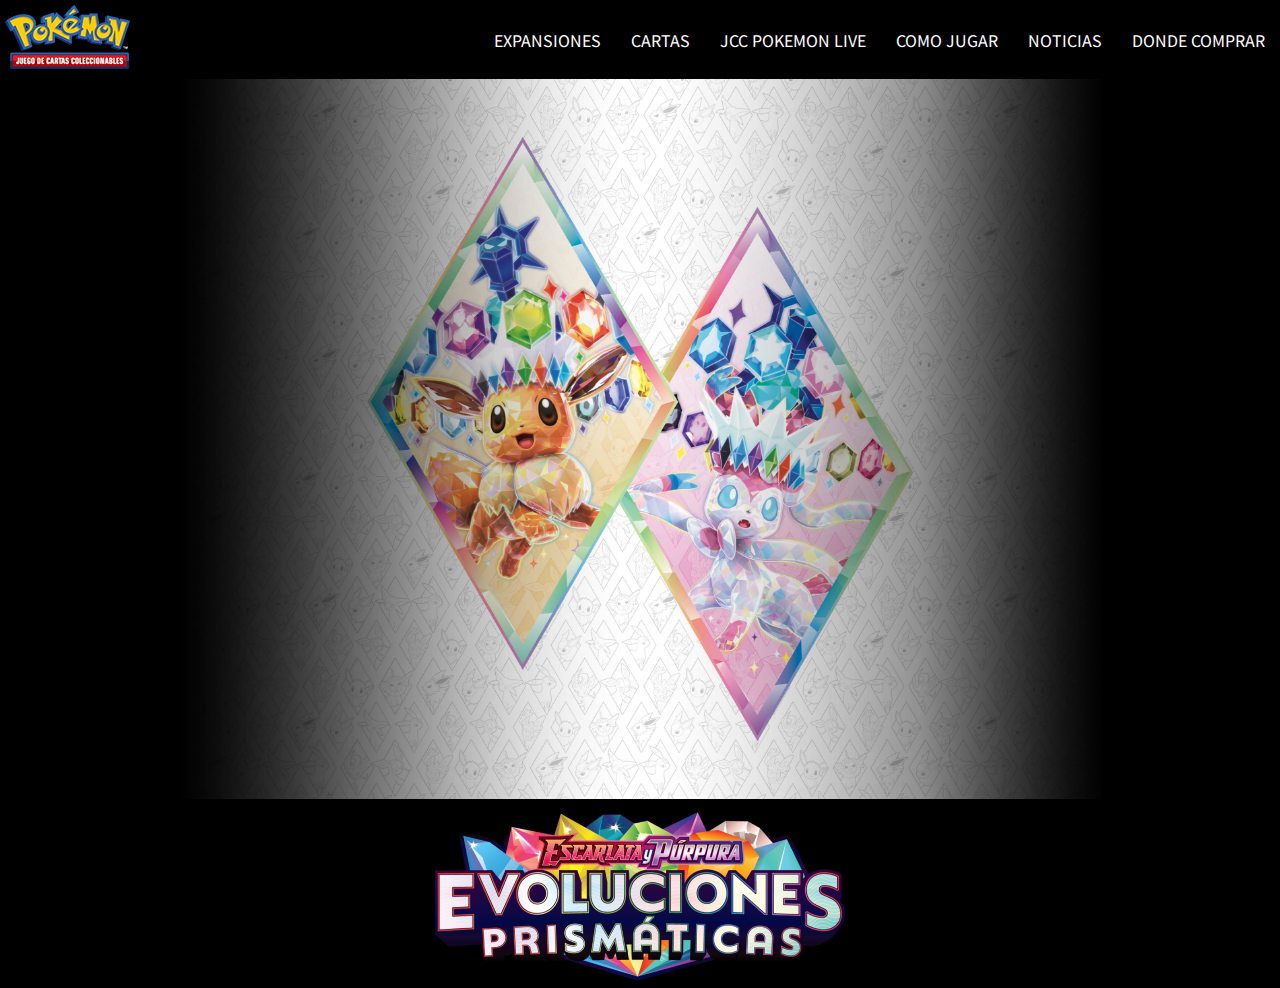
<file: index.html>
<!DOCTYPE html>
<html lang="en">
<head>
    <meta charset="UTF-8">
    <meta name="viewport" content="width=device-width, initial-scale=1.0">
    <link rel="stylesheet" href="./styles.css">
    <title>Document</title>
</head>
<body>
    <header>
        <nav>
            <div class="img_cont">
                <img src="./imgs/tcg-logo.png" alt="">
            </div>
            <div>
                <ul>
                    <li>
                        <a href="#">EXPANSIONES</a>
                    </li>
                    <li>
                        <a href="#">CARTAS</a>
                    </li>
                    <li>
                        <a href="#">JCC POKEMON LIVE</a>
                    </li>
                    <li>
                        <a href="#">COMO JUGAR</a>
                    </li>
                    <li>
                        <a href="#">NOTICIAS</a>
                    </li>
                    <li>
                        <a href="#">DONDE COMPRAR</a>
                    </li>
                </ul>
            </div>
        </nav>
    </header>
    <main>
        <div id="slider_wrap">
            <div class="slide">
                <img src="./imgs/booster-art-1-large-up.jpg" alt="">
            </div>
            <div class="slide">
                <img src="./imgs/booster-art-2-large-up-2x.jpg" alt="">
            </div>
            <div class="slide">
                <img src="./imgs/booster-art-4-large-up.jpg" alt="">
            </div>
        </div>
        <div class="slide">
            <img src="./imgs/sv8pt5-logo.png" alt="">
        </div>
    </main>
    <footer>

    </footer>
</body>
</html>
</file>
<file: styles.css>
@import url('https://fonts.googleapis.com/css2?family=Noto+Sans+JP:wght@100..900&family=Open+Sans:ital,wght@0,300..800;1,300..800&display=swap');
*{
    font-family: "Noto Sans JP", serif;
    margin: 0;
    padding: 0;
}
nav{
    background-color: black;
    display: flex;
    justify-content: space-between;
    align-items: center;
}
nav :nth-child(2){
    display: flex;

}
nav :nth-child(2) > ul > li > a{
    text-decoration: none;
    color: rgb(255, 255, 255);
}
nav :nth-child(2) > ul > li{
    padding: 15px;
}
nav :nth-child(2) > ul{
    display: flex;
    list-style: none;
}
nav > .img_cont{
    margin: 5px;
    min-width: 20%;
}

nav > div > .img_cont{
    max-height: 100px;
    min-width: 100%;
    display: none;
}
nav > div > .img_cont img{
    max-height: 100%;
}
@media screen and (max-width : 1007px){
    nav > div > .img_cont{
        max-height: 50px;
        display: block;
        
    }
    nav > div > .img_cont img{
        float: right;
        max-height: 100%;
        max-width: 100%;
    }
    nav :nth-child(2) > ul{
        display: none;
        list-style: none;
    }
}
.slide{
    min-width: 100vw;
    display: flex;
    justify-content: center;
    background-color: black;
}
.slide img{
    max-height: 100%;
}
main > :nth-child(1){
    overflow: hidden;
}
#slider_wrap{
    height: 80vh;
    width: 100%;
    display: flex;
    overflow-x: auto;
    scroll-behavior: smooth;
    scrollbar-width: thin;
}
</file>
